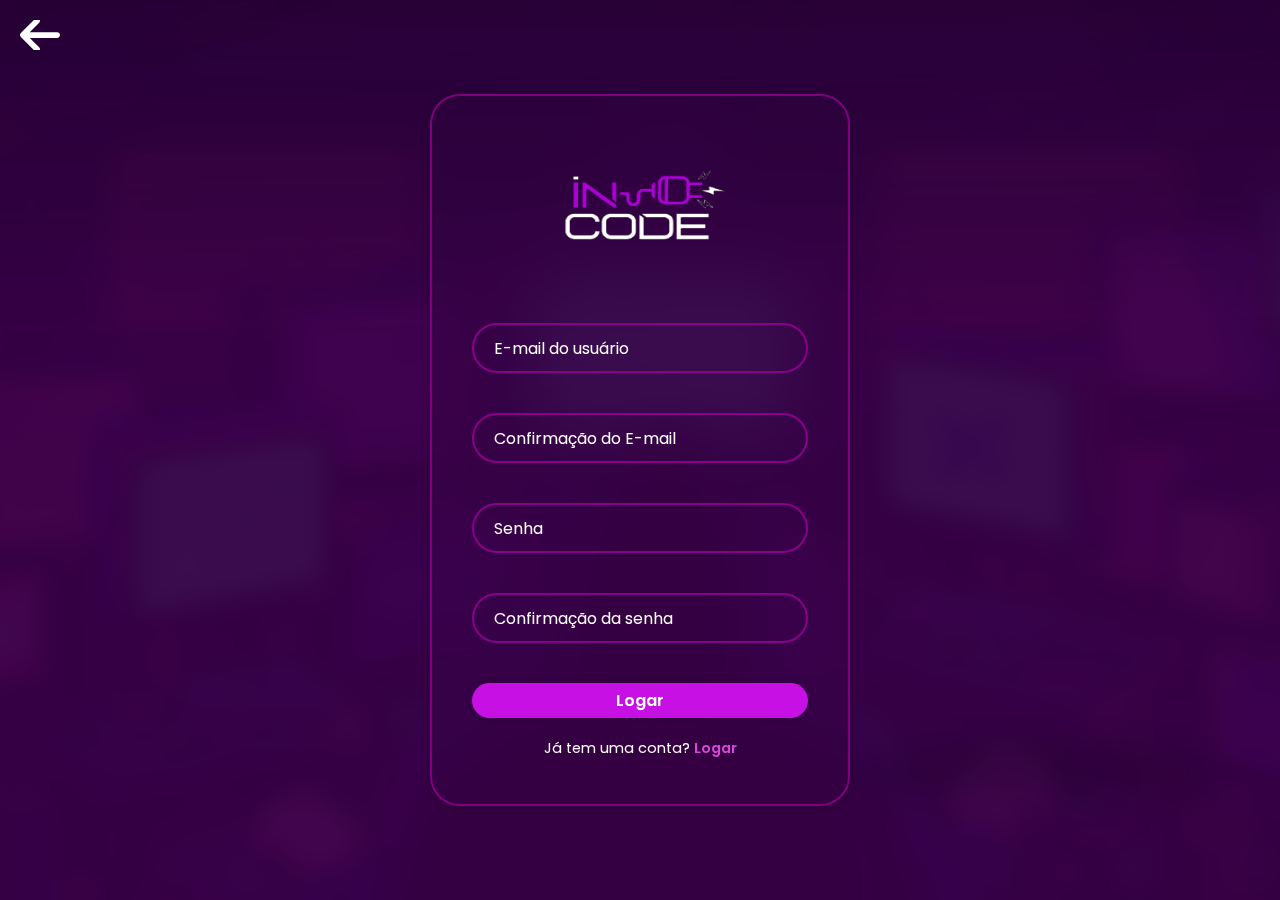
<file: cadastro/cadastro.html>
<!DOCTYPE html>
<html lang="en">

<head>
    <meta charset="UTF-8">
    <meta http-equiv="X_UA-Compatible" content="IE=edge">
    <meta name="viewport" content="width=device-width, initial-scale=1.0">
    <title>Registro</title>
    <link rel="stylesheet" href="cadastro.css">
    <link href='https://unpkg.com/boxicons@2.1.4/css/boxicons.min.css' rel='stylesheet'>
</head>

 <body>
    
    <button id="voltar"></button>

    <script>
        document.getElementById("voltar").addEventListener("click", function () {
            window.history.back();
        });
    </script>
    
    <div class="wrapper">
        <form action="">
            <img src="img/incode.png">
            <div class="input-box">
                <input type="text" placeholder="E-mail do usuário" required>
            </div>

            <div class="input-box">
                <input type="text" placeholder="Confirmação do E-mail" required>
            </div>

            <div class="input-box">
                <input type="senha" placeholder="Senha" required>
            </div>

            <div class="input-box">
                <input type="senha" placeholder="Confirmação da senha" required>
            </div>

            <button type="submit" class="btn">Logar</button>

            <div class="login-link">
                <p>Já tem uma conta? <a href="./login/login.html">Logar</a></p>
            </div>

            <div class="login-container">

            </div>
        </form>
    </div>

</body>

</html>
</file>
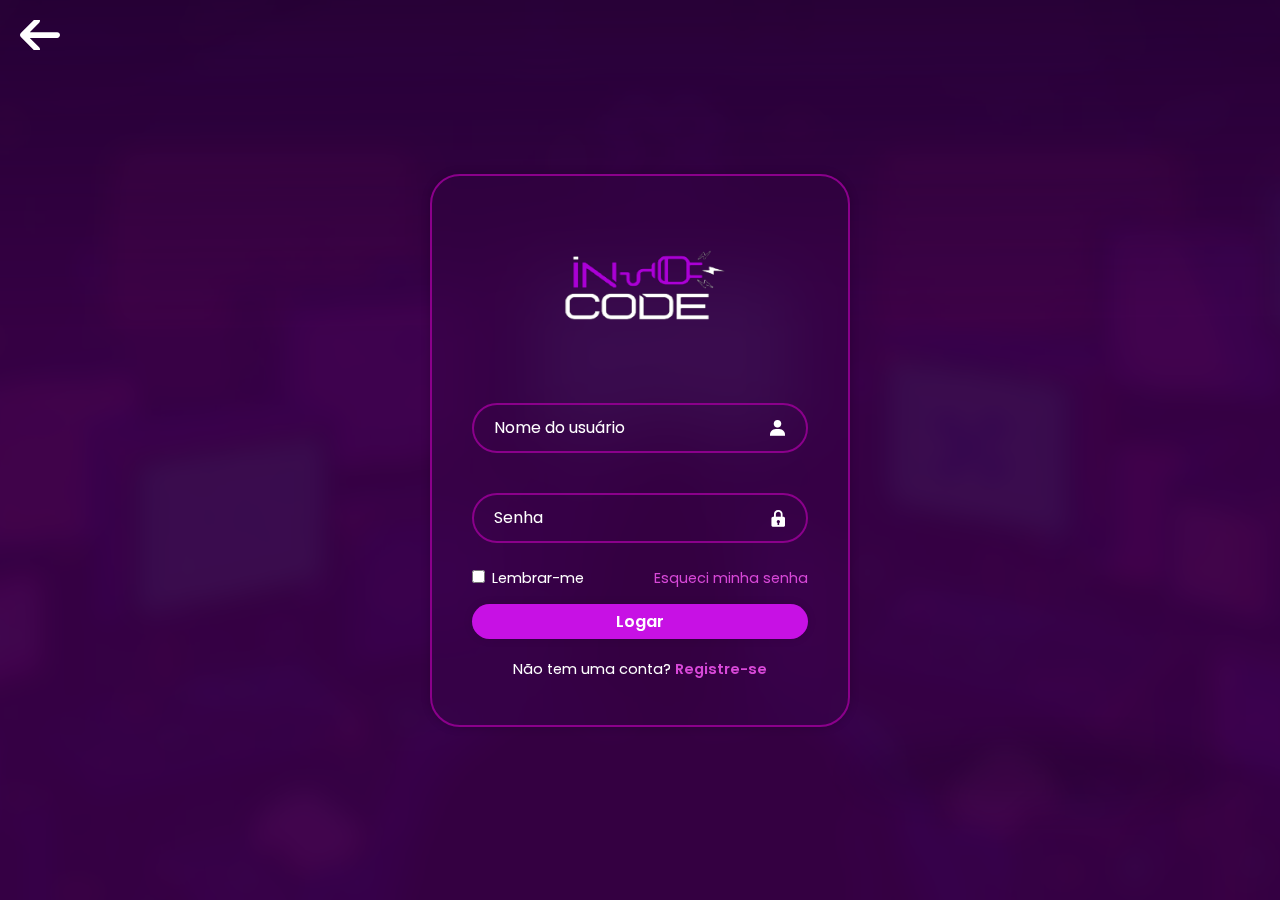
<file: cadastro/login/login.html>
<!DOCTYPE html>
<html lang="en">

<head>
    <meta charset="UTF-8">
    <meta http-equiv="X_UA-Compatible" content="IE=edge">
    <meta name="viewport" content="width=device-width, initial-scale=1.0">
    <title>Login</title>
    <link rel="stylesheet" href="login.css">
    <link href='https://unpkg.com/boxicons@2.1.4/css/boxicons.min.css' rel='stylesheet'>
</head>

<body>
    
    <button id="voltar"></button>

    <script>
        document.getElementById("voltar").addEventListener("click", function () {
            window.history.back();
        });
    </script>

    <div class="wrapper">
        <form action="">
            <img src="img/incode.png">
            <div class="input-box">
                <input type="texto" placeholder="Nome do usuário" required>
                <i class='bx bxs-user'></i>
            </div>
            <div class="input-box">
                <input type="senha" placeholder="Senha" required>
                <i class='bx bxs-lock' ></i>
            </div>

            <div class="remember-forgot">
                <label><input type="checkbox"> Lembrar-me</label>
                <a href="#">Esqueci minha senha</a>
            </div>

            <button type="submit" class="btn">Logar</button>

            <div class="register-link">
                <p>Não tem uma conta? <a href="../cadastro.html">Registre-se</a></p>
            </div>

            <div class="login-container">
                
            </div>
        </form>
    </div>

</body>
</html>
</file>
<file: cadastro/cadastro.css>
@import url("https://fonts.googleapis.com/css2?family=Poppins:wght@300;400;500;600;700;800;900&display=swap");

* {
    margin: 0;
    padding: 0;
    box-sizing: border-box;
    font-family: "Poppins", sans-serif;
}

body {
    width: 100vw;
    height:  100vh;
    position: relative;
    display: flex;
    justify-content: center;
    align-items: center;
    min-height: 100vh;
    background: url('background.png') no-repeat;
    background-size: cover;
    background-position: center;
}

.wrapper {
    width: 420px;
    background: transparent;
    border: 2px solid rgba(128, 0, 128);
    backdrop-filter: blur(30px);
    box-shadow: 0 0 10px rgba(0, 0, 0, .2);
    color: #fff;
    border-radius: 30px;
    padding: 30px 40px;
}

.wrapper img {
    position: relative;
    top: 50%;
    left: 15px;
    height: 150px;
    width: 300px;
}

.wrapper h1 {
    font-size: 36px;
    text-align: center;
}

.wrapper .input-box {
    position: relative;
    width: 100%;
    height: 50px;
    margin: 40px 0;
}

.input-box input {
    width: 100%;
    height: 100%;
    background: transparent;
    border: none;
    outline: none;
    border: 2px solid rgb(139, 0, 139);
    border-radius: 40px;
    font-size: 16px;
    color: #fff;
    padding: 20px 45px 20px 20px;

}

.input-box input::placeholder {
    color: #fff;
}

.input-box i {
    position: absolute;
    right: 20px;
    top: 50%;
    transform: translateY(-50%);
    font-size: 20px;
}

.wrapper .btn {
    width: 100%;
    height: 35px;
    background: #c711e4;
    border: none;
    outline: none;
    border-radius: 40px;
    box-shadow: 0 0 10px rgba(0, 0, 0, .1);
    cursor: pointer;
    font-size: 16px;
    color: #fff;
    font-weight: 600;
}

.wrapper .login-link {
    font-size: 14.5px;
    text-align: center;
    margin: 20px 0 15px;
}

.login-link p a {
    color: rgb(216, 72, 216);
    text-decoration: none;
    font-weight: 600;
}

.login-link p a:hover {
    text-decoration: underline;
}

#voltar {
    position: absolute;
    top: 20px;
    left: 20px;
    padding: 15px 20px;
    background-color: transparent;
    color: #fff;
    border: none;
    cursor: pointer;
    background-image: url("img/back.svg");
    background-size: cover; 
    background-position: center;
    background-repeat: no-repeat;
  }
</file>
<file: cadastro/login/login.css>
@import url("https://fonts.googleapis.com/css2?family=Poppins:wght@300;400;500;600;700;800;900&display=swap");

* {
    margin: 0;
    padding: 0;
    box-sizing: border-box;
    font-family: "Poppins", sans-serif;
}

body {
    display: flex;
    justify-content: center;
    align-items: center;
    min-height: 100vh;
    background: url('background.png') no-repeat;
    background-size: cover;
    background-position: center;
}

.wrapper {
    width: 420px;
    background: transparent;
    border: 2px solid rgba(139, 0, 139);
    backdrop-filter: blur(30px);
    box-shadow: 0 0 10px rgba(0, 0, 0, .2);
    color: #fff;
    border-radius: 30px;
    padding: 30px 40px;
}

.wrapper img {
    position: relative;
    top: 50%;
    left: 15px;
    height: 150px;
    width: 300px;
}

.wrapper h1 {
    font-size: 36px;
    text-align: center;
}

.wrapper .input-box {
    position: relative;
    width: 100%;
    height: 50px;
    margin: 40px 0;
}

.input-box input {
    width: 100%;
    height: 100%;
    background: transparent;
    border: none;
    outline: none;
    border: 2px solid rgb(139, 0, 139);
    border-radius: 40px;
    font-size: 16px;
    color: #fff;
    padding: 20px 45px 20px 20px;

}

.input-box input::placeholder {
    color: #fff;
}

.input-box i {
    position: absolute;
    right: 20px;
    top: 50%;
    transform: translateY(-50%);
    font-size: 20px;
}

.wrapper .remember-forgot {
    display: flex;
    justify-content: space-between;
    font-size: 14.5px;
    margin: -15px 0 15px;
}

.remember-forgot label input{
    accent-color: #fff;
    margin-right: 3px;
}

.remember-forgot a {
    color: rgb(216, 72, 216);
    text-decoration: none;
}

.remember-forgot a:hover {
    text-decoration: underline;
}

.wrapper .btn {
    width: 100%;
    height: 35px;
    background: #c711e4;
    border: none;
    outline: none;
    border-radius: 40px;
    box-shadow: 0 0 10px rgba(0, 0, 0, .1);
    cursor: pointer;
    font-size: 16px;
    color: #fff;
    font-weight: 600;
}

.wrapper .register-link {
    font-size: 14.5px;
    text-align: center;
    margin: 20px 0 15px;
}

.register-link p a {
    color: rgb(216, 72, 216);
    text-decoration: none;
    font-weight: 600;
}

.register-link p a:hover {
    text-decoration: underline;
}

#voltar {
    position: absolute;
    top: 20px;
    left: 20px;
    padding: 15px 20px;
    background-color: transparent;
    color: #fff;
    border: none;
    cursor: pointer;
    background-image: url("img/back.svg");
    background-size: cover; 
    background-position: center;
    background-repeat: no-repeat;
  }
</file>
